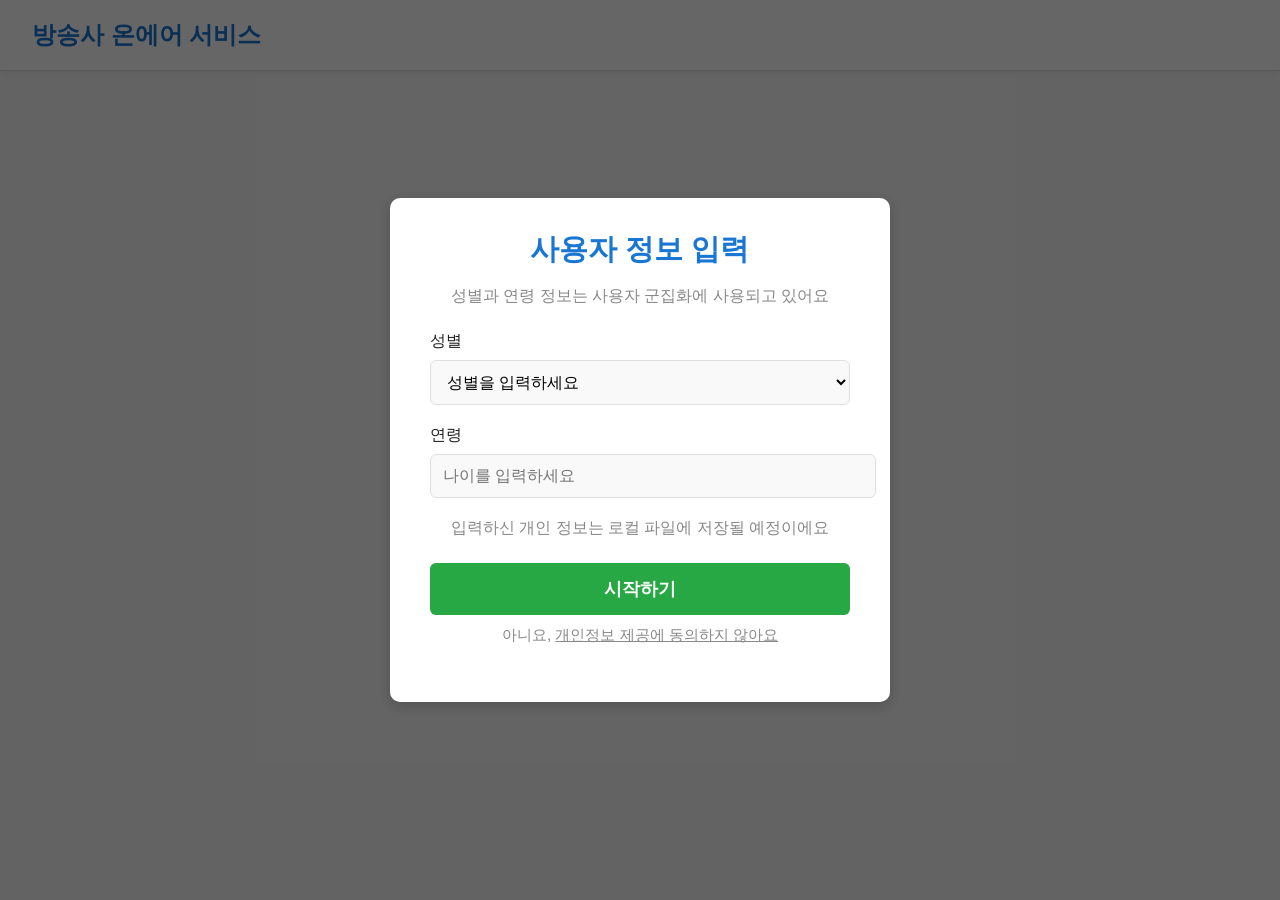
<file: index.html>
<!DOCTYPE html>
<html lang="ko">
<head>
  <meta charset="UTF-8">
  <title>방송사 온에어 서비스</title>
  <link rel="stylesheet" href="https://cdnjs.cloudflare.com/ajax/libs/font-awesome/6.5.2/css/all.min.css" integrity="sha512-SnH5WK+bZxgPHs44uWIX+LLJAJ9/2PkPKZ5QiAj6Ta86w+fsb2TkcmfRyVX3pBnMFcV7oQPJkl9QevSCWr3W6A==" crossorigin="anonymous" referrerpolicy="no-referrer" />
  <style>
    :root {
      --primary: #1976d2;
      --primary-light: #e3f2fd;
      --background: #f9f9f9;
      --surface: #fff;
      --border: #e0e0e0;
      --text: #222;
      --muted: #888;
      --shadow: 0 2px 8px rgba(0,0,0,0.06);
      --radius: 10px;
      --button-success: #28a745;
      --button-success-hover: #218838;
    }
    html, body {
        height: 100%;
        margin: 0;
        padding: 0;
        background: var(--background);
        font-family: 'Roboto', Arial, sans-serif;
        color: var(--text);
    }
    body {
      min-height: 100vh;
      box-sizing: border-box;
    }
    .header {
      display: flex;
      align-items: center;
      justify-content: space-between;
      background: var(--surface);
      padding: 0 32px;
      height: 70px;
      box-shadow: var(--shadow);
      border-bottom: 1px solid var(--border);
      position: sticky;
      top: 0;
      z-index: 5;
    }
    .main-content {
      display: none; /* Initially hidden */
      justify-content: center;
      gap: 32px;
      max-width: 1400px;
      margin: 40px auto 0 auto;
      padding: 0 24px 40px 24px;
      }
    .center-content {
      flex: 1 1 700px;
      max-width: 900px;
      min-width: 400px;
      display: flex;
      flex-direction: column;
      gap: 24px;
    }
    .logo {
      font-size: 1.5rem;
      font-weight: 700;
      color: var(--primary);
      letter-spacing: 0px;
    }
    .clock {
      font-size: 1.3rem;
      color: var(--muted);
      font-family: 'Montserrat';
      font-weight: 700;
      letter-spacing: 0px;
    }
    .slider-container {
      height: 80%;
      overflow: hidden;
      position: relative;
      display: flex;
      justify-content: center;
      align-items: center;
    }

    .arrow-btn-group {
      position: static; /* absolute → static */
      display: flex;
      justify-content: center;
      gap: 48px;
      margin: 24px 0 0 0; /* 위쪽 여백 필요시 조정 */
      z-index: 10;
    }
    .arrow-btn {
      position: static; /* 그룹 내에서 static으로 변경 */
      width: 48px;
      height: 48px;
      border-radius: 50%;
      border: none;
      background: #1976d2;
      color: #fff;
      font-size: 2rem;
      cursor: pointer;
      transition: background 0.2s;
    }
    .arrow-btn.left {
      left: 40px;
    }
    .arrow-btn.right {
      right: 40px;
    }
    .arrow-btn:hover {
      background: rgba(76,175,80,0.9);
    }
    .video-wrapper {
      display: flex;
      width: 100%;
      max-width: 900px;
      height: 100%;
      transition: transform 0.5s ease-in-out;
    }
    .video-player-container {
      background: var(--surface);
      border-radius: var(--radius);
      box-shadow: var(--shadow);
      padding: 24px;
      display: flex;
      flex-direction: column;
      gap: 16px;
      position: relative;
    }
    .video-player {
      width: 100%;
      aspect-ratio: 16/9;
      background: #000;
      border-radius: 8px;
      overflow: hidden;
      position: relative;
      box-shadow: 0 1px 4px rgba(0,0,0,0.08);
      display: flex;
      align-items: center;
      justify-content: center;
    }
    .video-header-bar {
      position: absolute;
      top: 0;
      left: 0;
      right: 0;
      background: linear-gradient(to bottom, rgba(0, 0, 0, 0.7), rgba(0, 0, 0, 0.3));
      padding: 10px 20px;
      color: white;
      display: flex;
      align-items: center;
      box-sizing: border-box;
      z-index: 2;
      border-top-left-radius: 8px;
      border-top-right-radius: 8px;
    }
    .video-controls-container {
      position: absolute;
      bottom: 0;
      left: 0;
      right: 0;
      background: linear-gradient(to top, rgba(0, 0, 0, 0.7), rgba(0, 0, 0, 0.3)); /* 그라데이션 적용 */
      padding: 5px 15px; /* 높이 조절 (원래 10px 15px) */
      opacity: 1;
      transition: opacity 0.3s ease-in-out;
      border-bottom-left-radius: 8px;
      border-bottom-right-radius: 8px;
      color: white;
      box-sizing: border-box;
      z-index: 2; /* Ensure controls are above video */
    }
    .video-controls-container.hidden {
        opacity: 0;
        pointer-events: none; /* Disable interaction when hidden */
    }
    #header-video-title {
      font-size: 1rem;
      font-weight: 500;
      white-space: nowrap;
      overflow: hidden;
      text-overflow: ellipsis;
      flex-grow: 1;
    }
    video {
      width: 100%;
      height: 100%;
      object-fit: contain;
      background: black;
      visibility: visible;
    }
    .center-icon {
      position: absolute;
      left: 50%;
      top: 50%;
      transform: translate(-50%, -50%);
      z-index: 10;
      pointer-events: none;
      opacity: 0;
      transition: opacity 0.4s;
      font-size: 64px;
      color: white;
      text-shadow: 0 0 15px rgba(0,0,0,0.7);
    }
    .center-icon.show {
      display: block;
      opacity: 1;
      animation: fadeOutIcon 1.2s forwards;
    }
    @keyframes fadeOutIcon {
      0% { opacity: 1; }
      70% { opacity: 1; }
      100% { opacity: 0; }
    }
    .preference-panel {
      height: 20vh;
      padding: 10px;
      box-sizing: border-box;
    }
    .preference-panel h3 {
      margin: 0 0 6px;
      font-size: 1rem;
    }
    .preference-bars {
      display: flex;
      height: calc(100% - 30px);
      align-items: flex-end;
    }
    .bar span {
      display: block;
      padding: 2px 0;
    }
    .preference-bars {
      display: flex;
      height: 40px;
      overflow: hidden;
      border-radius: 6px;
      font-family: sans-serif;
      margin-top: 6px;
    }

    .bar {
      white-space: nowrap;
    }
    .tabs {
      display: flex;
      border-bottom: 1px solid var(--border);
      background: var(--surface);
      border-radius: var(--radius) var(--radius) 0 0;
      overflow: hidden;
    }

    .tabs label.tab {
      flex: 1;
      text-align: center;
      padding: 14px 0;
      font-size: 1rem;
      font-weight: 500;
      color: var(--muted);
      background: none;
      border: none;
      cursor: pointer;
      transition: color 0.2s, background 0.2s;
      border-radius: var(--radius) var(--radius) 0 0;
      border-bottom: 2px solid transparent;
      margin-bottom: -1px;
      position: relative;
      z-index: 1;
    }

    #tab-radio-playlist:checked ~ .tabs label[for="tab-radio-playlist"],
    #tab-radio-user:checked ~ .tabs label[for="tab-radio-user"],
    #tab-radio-ad:checked ~ .tabs label[for="tab-radio-ad"] {
      color: var(--primary);
      background: var(--primary-light);
      border-bottom: 2px solid var(--primary);
      z-index: 2;
    }

    .tab-content {
      background: var(--surface);
      border-radius: 0 0 var(--radius) var(--radius);
      box-shadow: var(--shadow);
      padding: 18px 24px;
      font-size: 1rem;
      color: var(--text);
      min-height: 80px;
      margin-bottom: 16px;
    }

    .tab-content .tab-pane { display: none; }
    #tab-radio-playlist:checked ~ .tab-content .tab-pane-playlist,
    #tab-radio-user:checked ~ .tab-content .tab-pane-user,
    #tab-radio-ad:checked ~ .tab-content .tab-pane-ad {
      display: block;
    }

    /* Modal Styles */
    .modal-overlay {
      position: fixed;
      top: 0;
      left: 0;
      width: 100%;
      height: 100%;
      background: rgba(0, 0, 0, 0.6);
      display: flex;
      justify-content: center;
      align-items: center;
      z-index: 1000;
      transition: opacity 0.3s ease;
    }

    .modal-content {
      background: var(--surface);
      padding: 32px 40px;
      border-radius: var(--radius);
      box-shadow: 0 4px 15px rgba(0,0,0,0.2);
      width: 100%;
      max-width: 420px;
      text-align: center;
    }

    .modal-content h2 {
      margin-top: 0;
      margin-bottom: 12px;
      color: var(--primary);
      font-size: 1.8rem;
    }

    .modal-content p {
        margin-bottom: 24px;
        color: var(--muted);
    }

    .form-group {
      margin-bottom: 20px;
      text-align: left;
    }

    .form-group label {
      display: block;
      margin-bottom: 8px;
      font-weight: 500;
      color: var(--text);
    }

    .form-group select,
    .form-group input[type="number"] {
      width: 100%;
      padding: 12px;
      border: 1px solid var(--border);
      border-radius: 6px;
      font-size: 1rem;
      background: var(--background);
    }

    .submit-btn {
      width: 100%;
      padding: 14px;
      border: none;
      border-radius: 6px;
      background: var(--button-success);
      color: white;
      font-size: 1.1rem;
      font-weight: 700;
      cursor: pointer;
      transition: background 0.2s;
    }

  .submit-btn:hover {
      background: var(--button-success-hover);
  }
  #decline-privacy {
    cursor: pointer;
    color: var(--muted);
    font-size: 0.95rem;
    margin-top: 10px;
    transition: color 0.2s;
    user-select: none;
  }
.program-list-ul {
  display: flex;
  background: #ffffff; /* 밝은 배경 */
  color: #333;          /* 어두운 글자 */
  padding: 0;
  margin: 16px 0;
  border-radius: 8px;
  overflow: hidden;
  border: 1px solid #ddd;
}

.program-list-ul li {
  flex: 1;
  padding: 16px;
  border-right: 1px solid #eee;
  position: relative;
  list-style: none;
}

.program-list-ul li:last-child {
  border-right: none;
}

.program-list-ul .title {
  font-weight: bold;
  font-size: 1rem;
  margin-bottom: 6px;
  color: #222;
}

.program-list-ul .time {
  font-size: 0.9rem;
  color: #666;
}

.program-list-ul li.active {
  background: #e3f2fd; /* 밝은 파랑 강조 */
  border: 1px solid #4e88ff;
}

.program-list-ul li.active::after {
  content: "";
  position: absolute;
  bottom: 0;
  left: 0;
  height: 4px;
  width: 100%;
  background: #4e88ff;
}

.badge {
  position: absolute;
  top: 10px;
  right: 10px;
  background: #4e88ff;
  color: white;
  padding: 4px 10px;
  border-radius: 16px;
  font-size: 0.8rem;
  font-weight: bold;
}


  </style>
</head>
<body>
    <div id="user-info-modal" class="modal-overlay">
      <div class="modal-content">
        <h2>사용자 정보 입력</h2>
        <p>성별과 연령 정보는 사용자 군집화에 사용되고 있어요</p>
        <form id="user-info-form">
          <div class="form-group">
            <label for="gender">성별</label>
            <select id="gender" name="gender" required>
              <option value="">성별을 입력하세요</option>
              <option value="male">남성</option>
              <option value="female">여성</option>
            </select>
          </div>
          <div class="form-group">
            <label for="age">연령</label>
            <input type="number" id="age" name="age" min="1" max="120" required placeholder="나이를 입력하세요">
          </div>
          <p>입력하신 개인 정보는 로컬 파일에 저장될 예정이에요</p>
          <button type="submit" class="submit-btn">시작하기</button>
          <p id="decline-privacy">아니요, <u>개인정보 제공에 동의하지 않아요</u></p>
        </form>
      </div>
    </div>

    <header class="header">
        <div class="logo">방송사 온에어 서비스</div>
        <div class="header-right">
            <div class="clock" id="clock"></div>
        </div>
    </header>
    
  <main class="main-content">
    <section class="center-content">
      <div class="video-player-container">
      <!-- 광고 추천 모드용 슬라이더 플레이어 -->
      <div class="video-player" id="ad-slider-player">
        <div class="video-header-bar">
          <span id="header-video-title">숏폼 광고 추천</span>
        </div>
        <div id="videoWrapper" class="video-wrapper">
          <video id="video0" playsinline preload="auto"></video>
          <video id="video1" playsinline preload="auto"></video>
          <video id="video2" playsinline preload="auto"></video>
        </div>
        <div id="video-center-icon" class="center-icon" style="display:none;">
          <i id="play-pause-icon" class="fas fa-play"></i>
        </div>
        <div class="video-controls-container" id="custom-controls" style="display:none;"></div>
      </div>
      <!-- 정규 방송(클로징) 모드용 단일 비디오 플레이어 -->
      <div class="video-player" id="closing-player" style="display:none;">
        <!-- 동영상 소스는 동아리 서버 컴퓨터 이용, 연결에 지장이 있을 수 있습니다. -->
        <video id="closingVideo" 
              src="http://gatgaem.foundryvtt.hknu.ac.kr/broadcast-program/closing-drama.mp4" 
              autoplay muted playsinline 
              style="width:100%;height:100%;background:black;">
        </video>
        <div class="video-header-bar">
          <span>정규 방송 LIVE</span>
        </div>
      </div>
    </div>
      <div class="arrow-btn-group">
        <button id="leftBtn" class="arrow-btn left">←</button>
        <button id="rightBtn" class="arrow-btn right">→</button>
      </div>
      <div class="tabs-container">
  <input type="radio" id="tab-radio-playlist" name="tab-radio" checked hidden>
  <input type="radio" id="tab-radio-user" name="tab-radio" hidden>
  <input type="radio" id="tab-radio-ad" name="tab-radio" hidden>

  <div class="tabs">
    <label class="tab" for="tab-radio-playlist">편성표</label>
    <label class="tab" for="tab-radio-user">사용자 선호도</label>
    <label class="tab" for="tab-radio-ad">광고대기열</label>
  </div>
  <div class="tab-content">
    <div class="tab-pane tab-pane-playlist">
      <!-- 편성표 내용 -->
      <div class="program-list" id="program-list-content">
        <h4>편성 프로그램 목록</h4>
        <div class="program-list-ul-wrapper">
          <ul id="playlist-ul" class="program-list-ul"></ul>
        </div>
        <div class="pagination" id="pagination-controls"></div>
      </div>
    </div>
    <div class="tab-pane tab-pane-user">
      <h4>사용자 선호도 기반 추천</h4>
      <p>업종별 광고 시청 비율:</p>
      <div class="preference-panel">
        <div id="preferenceBars" class="preference-bars"></div>
      </div>
      <div id="watchTime" style="text-align:center; margin:10px 0;"></div>
      <p style="color:var(--muted); font-size:0.9rem;">위 데이터는 사용자의 시청 기록을 기반으로 합니다.</p>
    </div>
    <div class="tab-pane tab-pane-ad">
      <h4>광고 대기열 정보</h4>
      <p>현재 준비 중인 광고 목록입니다:</p>
      <ul id="ad-queue-list"></ul>
      <p style="color:var(--muted); font-size:0.9rem;">집행 예정 광고 대기열입니다.</p>
    </div>
  </div>
</div>

      <!-- <div class="preference-panel">
        <h3>시청 시간 확인용</h3>
        <div id="preferenceBars" class="preference-bars"></div>
      </div>
      <div id="watchTime" style="text-align:center; margin:10px 0;"></div> -->
    

  
      
    </section>


  </main>

<script src="https://cdn.socket.io/4.6.1/socket.io.min.js"></script>
<script>

  // 광고 표시 여부 (정규방송시간: false 기본값)
window.isAdActive = false; // 기본값

let wasAdActive = false;

function updatePlayerMode() {
  const adSlider = document.getElementById('ad-slider-player');
  const closingPlayer = document.getElementById('closing-player');
  const closingVideo = document.getElementById('closingVideo');
  const video0 = document.getElementById('video0');
  const video1 = document.getElementById('video1');
  const video2 = document.getElementById('video2');
  const leftBtn = document.getElementById('leftBtn');
  const rightBtn = document.getElementById('rightBtn');

  if (window.isAdActive) {
    adSlider.style.display = '';
    closingPlayer.style.display = 'none';
    if (closingVideo) closingVideo.pause();
    if (leftBtn) leftBtn.style.display = '';
    if (rightBtn) rightBtn.style.display = '';
    playCenterVideo();
  } else {
    let watchedMs = accumulatedWatchMs;
    if (videoStartTime) {
      watchedMs += Date.now() - videoStartTime;
      videoStartTime = null;
    }
    if (watchedMs > 0) {
      const watchedSec = (watchedMs / 1000).toFixed(1);
      updateWatchTime(watchedSec);
    }
    accumulatedWatchMs = 0;

    adSlider.style.display = 'none';
    closingPlayer.style.display = '';
    [video0, video1, video2].forEach(v => {
      if (v) {
        v.pause();
        v.currentTime = 0;
      }
    });

    if (closingVideo) {
      closingVideo.pause();
      closingVideo.currentTime = 0;

      // 광고 모드에서 넘어온 경우 opening-news로 변경
      if (wasAdActive && !window.isAdActive) {
        closingVideo.src = "http://gatgaem.foundryvtt.hknu.ac.kr/broadcast-program/opening-news.mp4";
        closingVideo.load();
      }

      // ✅ 광고처럼 명시적으로 재생 시도
      closingVideo.muted = false;      // 소리 활성화
      closingVideo.volume = 1.0;       // 볼륨 최대로
      closingVideo.play().catch(err => {
        console.warn("정규방송 재생 실패:", err);
      });
    }

    if (leftBtn) leftBtn.style.display = 'none';
    if (rightBtn) rightBtn.style.display = 'none';
  }

  wasAdActive = window.isAdActive; // 상태 업데이트
}

/* 👇 광고 URL 배열: WebSocket 신호로 동적 갱신 */
let adUrls = []; // 광고 URL 대기열
let adRows = []; // 행 번호 대기열

let currentIndex = 0;
const wrapper = document.getElementById("videoWrapper");
const videoEls = [
  document.getElementById("video0"),
  document.getElementById("video1"),
  document.getElementById("video2")
];

function getIndex(offset) {
  return (currentIndex + offset + adUrls.length) % adUrls.length;
}
function preloadVideo(videoEl, url) {
  videoEl.style.visibility = "hidden";
  videoEl.src = url;
  videoEl.load();
  videoEl.onloadeddata = () => {
    videoEl.style.visibility = "visible";
  };
}
function prepareVideos() {
  if (!adUrls.length) return;
  preloadVideo(videoEls[0], adUrls[getIndex(-1)]);
  preloadVideo(videoEls[1], adUrls[getIndex(0)]);
  preloadVideo(videoEls[2], adUrls[getIndex(1)]);
  wrapper.style.transition = "none";
  wrapper.style.transform = "translateX(-100%)";
}

function showCenterIcon(type) {
  const iconWrap = document.getElementById("video-center-icon");
  const icon = document.getElementById("play-pause-icon");
  if (type === "play") {
    icon.className = "fas fa-play";
  } else {
    icon.className = "fas fa-pause";
  }
  iconWrap.classList.remove("show");
  void iconWrap.offsetWidth;
  iconWrap.style.display = "block";
  iconWrap.classList.add("show");
  setTimeout(() => {
    iconWrap.classList.remove("show");
    iconWrap.style.display = "none";
  }, 1200);
}

function togglePlayPause(e) {
  const video = e.currentTarget;
  if (video.paused) {
    videoStartTime = Date.now();
    video.play();
    showCenterIcon("play");
  } else {
    if (videoStartTime) {
      accumulatedWatchMs += Date.now() - videoStartTime;
      videoStartTime = null;
    }
    video.pause();
    showCenterIcon("pause");
  }
}
// 2. playCenterVideo에서 removeEventListener로 먼저 제거 후 addEventListener
function playCenterVideo() {
  if (!adUrls.length) return;
  const center = videoEls[1];
  center.pause();
  center.currentTime = 0;
  accumulatedWatchMs = 0; // 새 영상 시작 시 누적 시간 초기화
  center.play();
  videoStartTime = Date.now();
  center.onended = () => slideToNext();

  // 기존 클릭 이벤트 제거 후 다시 등록 (중복 방지)
  center.removeEventListener("click", togglePlayPause);
  center.addEventListener("click", togglePlayPause);

  // 마우스 커서 포인터로 변경
  center.style.cursor = "pointer";
}
function rotateVideos(direction) {
  if (direction === "next") {
    const temp = videoEls.shift();
    videoEls.push(temp);
  } else {
    const temp = videoEls.pop();
    videoEls.unshift(temp);
  }
  videoEls.forEach(v => wrapper.appendChild(v));
  prepareVideos();
  playCenterVideo();
}
let isTransitioning = false;
document.getElementById("leftBtn").addEventListener("click", slideToPrev);
document.getElementById("rightBtn").addEventListener("click", slideToNext);

let videoStartTime = null;
let lastWatchSec = 0;
let accumulatedWatchMs = 0; // 누적 시청 시간(ms)
function updateWatchTime(sec) {
    lastWatchSec = sec;
    const row = adRows[getIndex(0)]; // 현재 광고의 행 번호
    document.getElementById("watchTime").textContent = `${row} 영상 시청 시간: ${sec}초`;
    if (typeof socket !== 'undefined' && socket.connected) {
        socket.emit("watch_time", { sec: sec, row: row });
    }
}


function slideToNext() {
  if (isTransitioning) return;
  let watchedMs = accumulatedWatchMs;
  if (videoStartTime) {
    watchedMs += Date.now() - videoStartTime;
    videoStartTime = null;
  }
  if (watchedMs > 0) {
    const watchedSec = (watchedMs / 1000).toFixed(1);
    updateWatchTime(watchedSec);
  }
  accumulatedWatchMs = 0;
  isTransitioning = true;
  wrapper.style.transition = "transform 0.5s ease-in-out";
  wrapper.style.transform = "translateX(-200%)";
  setTimeout(() => {
    currentIndex = getIndex(1);
    rotateVideos("next");
    isTransitioning = false;
  }, 500);
}

function slideToPrev() {
  if (isTransitioning) return;
  let watchedMs = accumulatedWatchMs;
  if (videoStartTime) {
    watchedMs += Date.now() - videoStartTime;
    videoStartTime = null;
  }
  if (watchedMs > 0) {
    const watchedSec = (watchedMs / 1000).toFixed(1);
    updateWatchTime(watchedSec);
  }
  accumulatedWatchMs = 0;
  isTransitioning = true;
  wrapper.style.transition = "transform 0.5s ease-in-out";
  wrapper.style.transform = "translateX(0%)";
  setTimeout(() => {
    currentIndex = getIndex(-1);
    rotateVideos("prev");
    isTransitioning = false;
  }, 500);
}

// 마우스 드래그 지원
let dragStartX = null;
let dragging = false;
wrapper.addEventListener("mousedown", (e) => {
  if (isTransitioning) return;
  dragging = true;
  dragStartX = e.clientX;
  wrapper.style.transition = "none";
});
document.addEventListener("mousemove", (e) => {
  if (!dragging) return;
  const deltaX = e.clientX - dragStartX;
  wrapper.style.transform = `translateX(calc(-100% + ${deltaX}px))`;
});
document.addEventListener("mouseup", (e) => {
  if (!dragging) return;
  dragging = false;
  const deltaX = e.clientX - dragStartX;
  const threshold = wrapper.offsetWidth / 4;
  if (deltaX < -threshold) {
    slideToNext();
  } else if (deltaX > threshold) {
    slideToPrev();
  } else {
    wrapper.style.transition = "transform 0.3s";
    wrapper.style.transform = "translateX(-100%)";
  }
});

// WebSocket: 서버에서 광고 URL 배열 동적 수신!
const socket = io();
socket.on('connect', () => {
  console.log('WebSocket 연결됨');
});
socket.on('ads_urls', (data) => {
  if (data.ads && Array.isArray(data.ads) && data.ads.length > 0) {
    adUrls = data.ads.map(ad => ad.AISAC_URL);
    adRows = data.ads.map(ad => ad['행 번호']);
    currentIndex = 0;
    prepareVideos();
    playCenterVideo();
    console.log('서버에서 광고 목록 갱신:', adUrls, adRows);

    // 광고 대기열 시각화 
    renderAdQueue();
  }

  // ★ mid_scores를 받아 그래프 그리기
  if (data.mid_scores && Array.isArray(data.mid_scores)) {
    const container = document.getElementById("preferenceBars");
    container.innerHTML = ""; // 기존 그래프 초기화

    const colors = ["#f4c542", "#6aa84f", "#3c78d8", "#e06666", "#b0b0b0", "#f78da7"];

    // ✅ 비율 기준 상위 10개만 추출
    const topScores = data.mid_scores
      .sort((a, b) => b["비율"] - a["비율"])
      .slice(0, 10);

    topScores.forEach((score, i) => {
      const bar = document.createElement("div");
      bar.className = "bar";
      bar.style.width = `${score["비율"]}%`;
      bar.style.height = "100%";
      bar.style.background = colors[i % colors.length];
      bar.style.display = "flex";
      bar.style.flexDirection = "column";
      bar.style.justifyContent = "center";
      bar.style.alignItems = "center";
      bar.style.fontSize = "0.75rem";
      bar.style.fontWeight = "bold";
      bar.style.color = "#fff";
      bar.title = score["중업종 분류"];

      bar.innerHTML = `
        <div>${score["중업종 분류"]}</div>
        <div>${score["비율"].toFixed(1)}%</div>
      `;

      container.appendChild(bar);
      });
    }

  });

// 광고 대기열을 시각적으로 표시하는 함수 추가
function renderAdQueue() {
  const adQueueList = document.getElementById('ad-queue-list');
  if (!adQueueList) return;
  adQueueList.innerHTML = '';
  adUrls.forEach((url, idx) => {
    const li = document.createElement('li');
    li.innerHTML = `<b>광고 ID:</b> ${adRows[idx]}<br><span style="font-size:0.9em;color:#888;">${url}</span>`;
    adQueueList.appendChild(li);
  });
}
// 광고대기열 탭 클릭 시에도 광고 대기열을 다시 렌더링
document.querySelector('label[for="tab-radio-ad"]').addEventListener('click', () => {
  renderAdQueue();
});

document.addEventListener('DOMContentLoaded', () => {
  const closingVideo = document.getElementById('closingVideo');

  // 사용자가 처음 클릭하면 정규 방송 강제 재생 허용
  document.body.addEventListener('click', () => {
    if (closingVideo && closingVideo.paused) {
      closingVideo.muted = false;
      closingVideo.volume = 1.0;
      closingVideo.play().catch(err => {
        console.warn("🎬 정규방송 재생 실패:", err);
      });
    }
  }, { once: true });

  updatePlayerMode(); // 초기 상태 반영

  // 이하: 사용자 설정 / 개인정보 모달 처리
  const modal = document.getElementById('user-info-modal');
  const form = document.getElementById('user-info-form');
  const mainContent = document.querySelector('.main-content');
  const declinePrivacy = document.getElementById('decline-privacy');

  declinePrivacy.addEventListener('click', () => {
    modal.style.display = 'none';
    mainContent.style.display = 'flex';
    socket.emit('request_ads');
  });

  socket.emit('check_user_config');
  socket.on('user_config_exists', (data) => {
    if (data.exists) {
      modal.style.display = 'none';
      mainContent.style.display = 'flex';
      socket.emit('request_ads');
    } else {
      modal.style.display = 'flex';
    }
  });

  form.addEventListener('submit', (e) => {
    e.preventDefault();
    const gender = document.getElementById('gender').value;
    const age = document.getElementById('age').value;
    if (gender && age) {
      if (typeof socket !== 'undefined' && socket.connected) {
        socket.emit('user_info', { gender, age });
        socket.emit('request_ads');
      }
      modal.style.display = 'none';
      mainContent.style.display = 'flex';
    }
  });
  // 개발자 테스트용 가짜 시계 시작 (19:34:40)
  let devClock = new Date();
  devClock.setHours(19);
  devClock.setMinutes(34);
  devClock.setSeconds(43);

  setInterval(() => {
    devClock.setSeconds(devClock.getSeconds() + 1);

    const hh = devClock.getHours().toString().padStart(2, '0');
    const mm = devClock.getMinutes().toString().padStart(2, '0');
    const ss = devClock.getSeconds().toString().padStart(2, '0');
    document.getElementById('clock').textContent = `${hh}:${mm}:${ss}`;

    const totalSec = hh * 3600 + mm * 60 + Number(ss);

    const playClosingStart = 19 * 3600 + 34 * 60 + 44; // 19:34:44
    const playClosingEnd   = 19 * 3600 + 34 * 60 + 59; // 19:34:59
    const startAd          = 19 * 3600 + 35 * 60; // 19:35:00
    const endAd            = 19 * 3600 + 36 * 60;      // 19:36:00

    const was = window.isAdActive;
    window.isAdActive = (totalSec >= startAd && totalSec < endAd);

    if (window.isAdActive !== was) {
      updatePlayerMode();
      console.log(`⏱ ${hh}:${mm}:${ss} → 광고 모드: ${window.isAdActive}`);
    }
  }, 1000);

  const schedule = [
    { title: "하이킥", start: "19:34:44", end: "19:34:59" },
    { title: "광고",   start: "19:35:00", end: "19:35:59" },
    { title: "뉴스",   start: "19:36:00", end: "19:36:14" }
  ];

  function parseTime(str) {
    const [h, m, s] = str.split(":").map(Number);
    const t = new Date();
    t.setHours(h, m, s, 0);
    return t.getTime();
  }

  function getCurrentProgramIndex() {
    const now = devClock.getTime();
    for (let i = 0; i < schedule.length; i++) {
      const s = parseTime(schedule[i].start);
      const e = parseTime(schedule[i].end);
      if (now >= s && now < e) return i;
    }
    return -1;
  }

  function renderProgramSchedule() {
    const ul = document.getElementById("playlist-ul");
    if (!ul) return;
    ul.innerHTML = "";

    const current = getCurrentProgramIndex();

    schedule.forEach((program, i) => {
      const li = document.createElement("li");
      if (i === current) li.classList.add("active");

      li.innerHTML = `
        <div class="title">${program.title}</div>
        <div class="time">${program.start} ~ ${program.end}</div>
        ${i === current ? '<div class="badge">시청중</div>' : ""}
      `;
      ul.appendChild(li);
    });
  }

  // 최초 렌더링 + 1초마다 갱신
  renderProgramSchedule();
  setInterval(renderProgramSchedule, 1000);

});
</script>


</body>
</html>
</file>
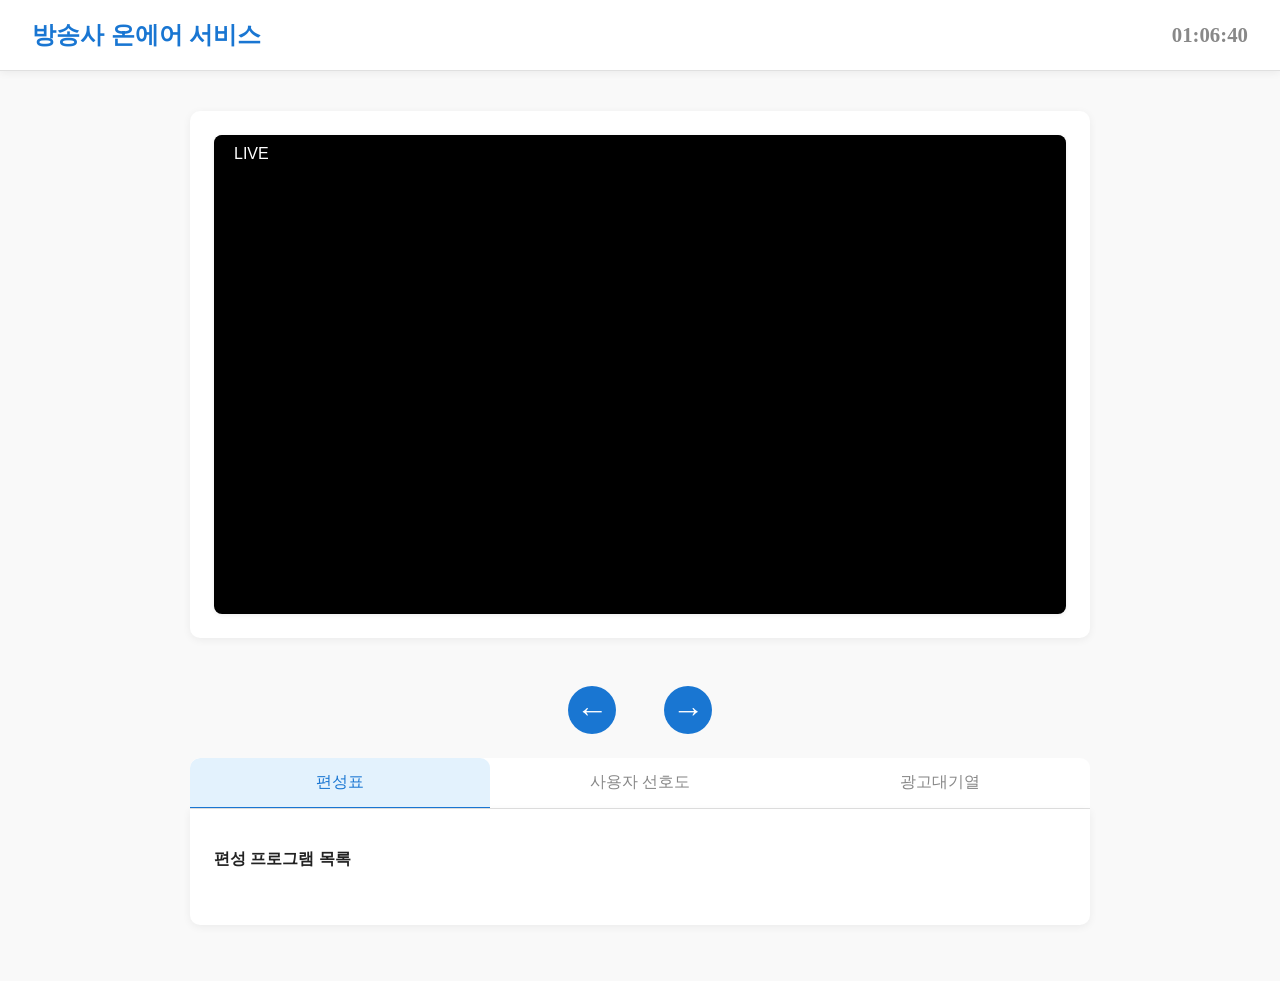
<file: 백엔드_0701/index.html>
<!DOCTYPE html>
<html lang="ko">
<head>
  <meta charset="UTF-8">
  <title>방송사 온에어 서비스</title>
  <link rel="stylesheet" href="style.css" />
</head>
<body>
    <header class="header">
        <div class="logo">방송사 온에어 서비스</div>
        <div class="header-right">
            <div class="clock" id="clock"></div>
        </div>
    </header>
    
  <main class="main-content">
    <section class="center-content">
      <div class="video-player-container">
        <div class="video-player" id="video-player-wrapper">
          <!-- 기존 슬라이드용 video-wrapper를 이 안에 넣음 -->
          <div class="video-header-bar">
            <span id="header-video-title">LIVE</span>
          </div>
          <div id="videoWrapper" class="video-wrapper">
            <video id="video0" playsinline preload="auto"></video>
            <video id="video1" playsinline preload="auto"></video>
            <video id="video2" playsinline preload="auto"></video>
          </div>
          <!-- 커스텀 컨트롤 영역 (기본은 숨김 처리) -->
          <div class="video-controls-container" id="custom-controls" style="display:none;">
            <!-- 필요시 커스텀 컨트롤 버튼 추가 -->
          </div>
        </div>
      </div>
      <div class="arrow-btn-group">
        <button id="leftBtn" class="arrow-btn left">←</button>
        <button id="rightBtn" class="arrow-btn right">→</button>
      </div>
      <div class="tabs-container">
  <input type="radio" id="tab-radio-playlist" name="tab-radio" checked hidden>
  <input type="radio" id="tab-radio-user" name="tab-radio" hidden>
  <input type="radio" id="tab-radio-ad" name="tab-radio" hidden>

  <div class="tabs">
    <label class="tab" for="tab-radio-playlist">편성표</label>
    <label class="tab" for="tab-radio-user">사용자 선호도</label>
    <label class="tab" for="tab-radio-ad">광고대기열</label>
  </div>
  <div class="tab-content">
    <div class="tab-pane tab-pane-playlist">
      <!-- 편성표 내용 -->
      <div class="program-list" id="program-list-content">
        <h4>편성 프로그램 목록</h4>
        <div class="program-list-ul-wrapper">
          <ul id="playlist-ul"></ul>
        </div>
        <div class="pagination" id="pagination-controls"></div>
      </div>
    </div>
    <div class="tab-pane tab-pane-user">
      <h4>사용자 선호도 기반 추천</h4>
      <p>업종별 광고 시청 비율:</p>
      <div class="preference-panel">
        <div id="preferenceBars" class="preference-bars"></div>
      </div>
      <div id="watchTime" style="text-align:center; margin:10px 0;"></div>
      <p style="color:var(--muted); font-size:0.9rem;">위 데이터는 사용자의 시청 기록을 기반으로 합니다.</p>
    </div>
    <div class="tab-pane tab-pane-ad">
      <h4>광고 대기열 정보</h4>
      <p>현재 준비 중인 광고 목록입니다:</p>
      <ul>
        <li>a</li>
        <li>b</li>
        <li>c</li>
      </ul>
      <p style="color:var(--muted); font-size:0.9rem;">집행 예정 광고 대기열입니다.</p>
    </div>
  </div>
</div>

      <!-- <div class="preference-panel">
        <h3>시청 시간 확인용</h3>
        <div id="preferenceBars" class="preference-bars"></div>
      </div>
      <div id="watchTime" style="text-align:center; margin:10px 0;"></div> -->
    </section>
  </main>

<script src="https://cdn.socket.io/4.6.1/socket.io.min.js"></script>
<script>

/* 👇 광고 URL 배열: WebSocket 신호로 동적 갱신 */
let adUrls = []; // 광고 URL 대기열
let adRows = []; // 행 번호 대기열

let currentIndex = 0;
const wrapper = document.getElementById("videoWrapper");
const videoEls = [
  document.getElementById("video0"),
  document.getElementById("video1"),
  document.getElementById("video2")
];

function getIndex(offset) {
  return (currentIndex + offset + adUrls.length) % adUrls.length;
}
function preloadVideo(videoEl, url) {
  videoEl.style.visibility = "hidden";
  videoEl.src = url;
  videoEl.load();
  videoEl.onloadeddata = () => {
    videoEl.style.visibility = "visible";
  };
}
function prepareVideos() {
  if (!adUrls.length) return;
  preloadVideo(videoEls[0], adUrls[getIndex(-1)]);
  preloadVideo(videoEls[1], adUrls[getIndex(0)]);
  preloadVideo(videoEls[2], adUrls[getIndex(1)]);
  wrapper.style.transition = "none";
  wrapper.style.transform = "translateX(-100%)";
}
// 1. 토글 함수 참조를 전역으로 선언
function togglePlayPause(e) {
  const video = e.currentTarget;
  if (video.paused) {
    video.play();
  } else {
    video.pause();
  }
}
// 2. playCenterVideo에서 removeEventListener로 먼저 제거 후 addEventListener
function playCenterVideo() {
  if (!adUrls.length) return;
  const center = videoEls[1];
  center.pause();
  center.currentTime = 0;
  center.play();
  videoStartTime = Date.now();
  center.onended = () => slideToNext();

  // 기존 클릭 이벤트 제거 후 다시 등록 (중복 방지)
  center.removeEventListener("click", togglePlayPause);
  center.addEventListener("click", togglePlayPause);

  // 마우스 커서 포인터로 변경
  center.style.cursor = "pointer";
}
function rotateVideos(direction) {
  if (direction === "next") {
    const temp = videoEls.shift();
    videoEls.push(temp);
  } else {
    const temp = videoEls.pop();
    videoEls.unshift(temp);
  }
  videoEls.forEach(v => wrapper.appendChild(v));
  prepareVideos();
  playCenterVideo();
}
let isTransitioning = false;
document.getElementById("leftBtn").addEventListener("click", slideToPrev);
document.getElementById("rightBtn").addEventListener("click", slideToNext);

function updateClock() {
  const now = new Date();
  const pad = n => n.toString().padStart(2, '0');
  const time = `${pad(now.getHours())}:${pad(now.getMinutes())}:${pad(now.getSeconds())}`;
  document.getElementById('clock').textContent = time;
}
setInterval(updateClock, 1000);
updateClock();

let videoStartTime = null;
let lastWatchSec = 0;
function updateWatchTime(sec) {
    lastWatchSec = sec;
    const row = adRows[getIndex(0)]; // 현재 광고의 행 번호
    document.getElementById("watchTime").textContent = `${row} 영상 시청 시간: ${sec}초`;
    if (typeof socket !== 'undefined' && socket.connected) {
        socket.emit("watch_time", { sec: sec, row: row });
    }
}
// 중앙 비디오 클릭 시 재생/일시정지 기능

function slideToNext() {
  if (isTransitioning) return;
  if (videoStartTime) {
    const watchedMs = Date.now() - videoStartTime;
    const watchedSec = (watchedMs / 1000).toFixed(1);
    updateWatchTime(watchedSec);
    videoStartTime = null;
  }
  isTransitioning = true;
  wrapper.style.transition = "transform 0.5s ease-in-out";
  wrapper.style.transform = "translateX(-200%)";
  setTimeout(() => {
    currentIndex = getIndex(1);
    rotateVideos("next");
    isTransitioning = false;
  }, 500);
}

function slideToPrev() {
  if (isTransitioning) return;
  isTransitioning = true;
  wrapper.style.transition = "transform 0.5s ease-in-out";
  wrapper.style.transform = "translateX(0%)";
  setTimeout(() => {
    currentIndex = getIndex(-1);
    rotateVideos("prev");
    isTransitioning = false;
  }, 500);
}
document.addEventListener("keydown", (e) => {
  if (e.key === "ArrowRight") slideToNext();
  else if (e.key === "ArrowLeft") slideToPrev();
});

// 마우스 드래그 지원
let dragStartX = null;
let dragging = false;
wrapper.addEventListener("mousedown", (e) => {
  if (isTransitioning) return;
  dragging = true;
  dragStartX = e.clientX;
  wrapper.style.transition = "none";
});
document.addEventListener("mousemove", (e) => {
  if (!dragging) return;
  const deltaX = e.clientX - dragStartX;
  wrapper.style.transform = `translateX(calc(-100% + ${deltaX}px))`;
});
document.addEventListener("mouseup", (e) => {
  if (!dragging) return;
  dragging = false;
  const deltaX = e.clientX - dragStartX;
  const threshold = wrapper.offsetWidth / 4;
  if (deltaX < -threshold) {
    slideToNext();
  } else if (deltaX > threshold) {
    slideToPrev();
  } else {
    wrapper.style.transition = "transform 0.3s";
    wrapper.style.transform = "translateX(-100%)";
  }
});

// WebSocket: 서버에서 광고 URL 배열 동적 수신!
const socket = io();
socket.on('connect', () => {
  console.log('WebSocket 연결됨');
});
socket.on('ads_urls', (data) => {
  if (data.ads && Array.isArray(data.ads) && data.ads.length > 0) {
    adUrls = data.ads.map(ad => ad.AISAC_URL);
    adRows = data.ads.map(ad => ad['행 번호']);
    currentIndex = 0;
    prepareVideos();
    playCenterVideo();
    console.log('서버에서 광고 목록 갱신:', adUrls, adRows);
  }

  // ★ mid_scores를 받아 그래프 그리기
  // ★ mid_scores를 받아 누적 그래프 그리기
  if (data.mid_scores && Array.isArray(data.mid_scores)) {
    const container = document.getElementById("preferenceBars");
    container.innerHTML = ""; // 기존 그래프 초기화

    const colors = ["#f4c542", "#6aa84f", "#3c78d8", "#e06666", "#b0b0b0", "#f78da7"];

    data.mid_scores.forEach((score, i) => {
      const bar = document.createElement("div");
      bar.className = "bar";
      bar.style.width = `${score["비율"]}%`;
      bar.style.height = "100%";
      bar.style.background = colors[i % colors.length];
      bar.style.display = "flex";
      bar.style.flexDirection = "column";
      bar.style.justifyContent = "center";
      bar.style.alignItems = "center";
      bar.style.fontSize = "0.75rem";
      bar.style.fontWeight = "bold";
      bar.style.color = "#fff";
      bar.title = score["중업종 분류"];

      bar.innerHTML = `
        <div>${score["중업종 분류"]}</div>
        <div>${score["비율"].toFixed(1)}%</div>
      `;

      container.appendChild(bar);
    });
  }
});

// 페이지 로드시 최초 셋팅
prepareVideos();
playCenterVideo();

const barContainer = document.getElementById("preferenceBars");
samplePreferences.forEach(([cat, val]) => {
  const bar = document.createElement("div");
  bar.className = "bar";
  bar.style.height = `${val}%`;
  bar.innerHTML = `<span>${cat}</span><span>${val.toFixed(1)}%</span>`;
  barContainer.appendChild(bar);
});


</script>


</body>
</html>
</file>
<file: 백엔드_0701/style.css>
:root {
      --primary: #1976d2;
      --primary-light: #e3f2fd;
      --background: #f9f9f9;
      --surface: #fff;
      --border: #e0e0e0;
      --text: #222;
      --muted: #888;
      --shadow: 0 2px 8px rgba(0,0,0,0.06);
      --radius: 10px;
      --button-success: #28a745;
      --button-success-hover: #218838;
    }
    html, body {
        height: 100%;
        margin: 0;
        padding: 0;
        background: var(--background);
        font-family: 'Roboto', Arial, sans-serif;
        color: var(--text);
    }
    body {
      min-height: 100vh;
      box-sizing: border-box;
    }
    .header {
      display: flex;
      align-items: center;
      justify-content: space-between;
      background: var(--surface);
      padding: 0 32px;
      height: 70px;
      box-shadow: var(--shadow);
      border-bottom: 1px solid var(--border);
      position: sticky;
      top: 0;
      z-index: 10;
    }
    .main-content {
      display: flex;
      justify-content: center;
      gap: 32px;
      max-width: 1400px;
      margin: 40px auto 0 auto;
      padding: 0 24px 40px 24px;
      }
    .center-content {
      flex: 1 1 700px;
      max-width: 900px;
      min-width: 400px;
      display: flex;
      flex-direction: column;
      gap: 24px;
    }
    .logo {
      font-size: 1.5rem;
      font-weight: 700;
      color: var(--primary);
      letter-spacing: 0px;
    }
    .clock {
      font-size: 1.3rem;
      color: var(--muted);
      font-family: 'Montserrat';
      font-weight: 700;
      letter-spacing: 0px;
    }
    .slider-container {
      height: 80%;
      overflow: hidden;
      position: relative;
      display: flex;
      justify-content: center;
      align-items: center;
    }

    .arrow-btn-group {
      position: static; /* absolute → static */
      display: flex;
      justify-content: center;
      gap: 48px;
      margin: 24px 0 0 0; /* 위쪽 여백 필요시 조정 */
      z-index: 10;
    }
    .arrow-btn {
      position: static; /* 그룹 내에서 static으로 변경 */
      width: 48px;
      height: 48px;
      border-radius: 50%;
      border: none;
      background: #1976d2;
      color: #fff;
      font-size: 2rem;
      cursor: pointer;
      transition: background 0.2s;
    }
    .arrow-btn.left {
      left: 40px;
    }
    .arrow-btn.right {
      right: 40px;
    }
    .arrow-btn:hover {
      background: rgba(76,175,80,0.9);
    }
    .video-wrapper {
      display: flex;
      width: 100%;
      max-width: 900px;
      height: 100%;
      transition: transform 0.5s ease-in-out;
    }
    .video-player-container {
      background: var(--surface);
      border-radius: var(--radius);
      box-shadow: var(--shadow);
      padding: 24px;
      display: flex;
      flex-direction: column;
      gap: 16px;
      position: relative;
    }
    .video-player {
      width: 100%;
      aspect-ratio: 16/9;
      background: #000;
      border-radius: 8px;
      overflow: hidden;
      position: relative;
      box-shadow: 0 1px 4px rgba(0,0,0,0.08);
      display: flex;
      align-items: center;
      justify-content: center;
    }
    .video-header-bar {
      position: absolute;
      top: 0;
      left: 0;
      right: 0;
      background: linear-gradient(to bottom, rgba(0, 0, 0, 0.7), rgba(0, 0, 0, 0.3));
      padding: 10px 20px;
      color: white;
      display: flex;
      align-items: center;
      box-sizing: border-box;
      z-index: 2;
      border-top-left-radius: 8px;
      border-top-right-radius: 8px;
    }
    .video-controls-container {
      position: absolute;
      bottom: 0;
      left: 0;
      right: 0;
      background: linear-gradient(to top, rgba(0, 0, 0, 0.7), rgba(0, 0, 0, 0.3)); /* 그라데이션 적용 */
      padding: 5px 15px; /* 높이 조절 (원래 10px 15px) */
      opacity: 1;
      transition: opacity 0.3s ease-in-out;
      border-bottom-left-radius: 8px;
      border-bottom-right-radius: 8px;
      color: white;
      box-sizing: border-box;
      z-index: 2; /* Ensure controls are above video */
    }
    .video-controls-container.hidden {
        opacity: 0;
        pointer-events: none; /* Disable interaction when hidden */
    }
    #header-video-title {
      font-size: 1rem;
      font-weight: 500;
      white-space: nowrap;
      overflow: hidden;
      text-overflow: ellipsis;
      flex-grow: 1;
    }
    video {
      width: 100%;
      height: 100%;
      object-fit: contain;
      background: black;
      visibility: hidden;
    }
    .preference-panel {
      height: 20vh;
      padding: 10px;
      box-sizing: border-box;
    }
    .preference-panel h3 {
      margin: 0 0 6px;
      font-size: 1rem;
    }
    .preference-bars {
      display: flex;
      height: calc(100% - 30px);
      align-items: flex-end;
    }
    .bar span {
      display: block;
      padding: 2px 0;
    }
    .preference-bars {
      display: flex;
      height: 40px;
      overflow: hidden;
      border-radius: 6px;
      font-family: sans-serif;
      margin-top: 6px;
    }

    .bar {
      white-space: nowrap;
    }
.tabs {
  display: flex;
  border-bottom: 1px solid var(--border);
  background: var(--surface);
  border-radius: var(--radius) var(--radius) 0 0;
  overflow: hidden;
}

.tabs label.tab {
  flex: 1;
  text-align: center;
  padding: 14px 0;
  font-size: 1rem;
  font-weight: 500;
  color: var(--muted);
  background: none;
  border: none;
  cursor: pointer;
  transition: color 0.2s, background 0.2s;
  border-radius: var(--radius) var(--radius) 0 0;
  border-bottom: 2px solid transparent;
  margin-bottom: -1px;
  position: relative;
  z-index: 1;
}

#tab-radio-playlist:checked ~ .tabs label[for="tab-radio-playlist"],
#tab-radio-user:checked ~ .tabs label[for="tab-radio-user"],
#tab-radio-ad:checked ~ .tabs label[for="tab-radio-ad"] {
  color: var(--primary);
  background: var(--primary-light);
  border-bottom: 2px solid var(--primary);
  z-index: 2;
}

.tab-content {
  background: var(--surface);
  border-radius: 0 0 var(--radius) var(--radius);
  box-shadow: var(--shadow);
  padding: 18px 24px;
  font-size: 1rem;
  color: var(--text);
  min-height: 80px;
  margin-bottom: 16px;
}

.tab-content .tab-pane { display: none; }
#tab-radio-playlist:checked ~ .tab-content .tab-pane-playlist,
#tab-radio-user:checked ~ .tab-content .tab-pane-user,
#tab-radio-ad:checked ~ .tab-content .tab-pane-ad {
  display: block;
}
</file>
